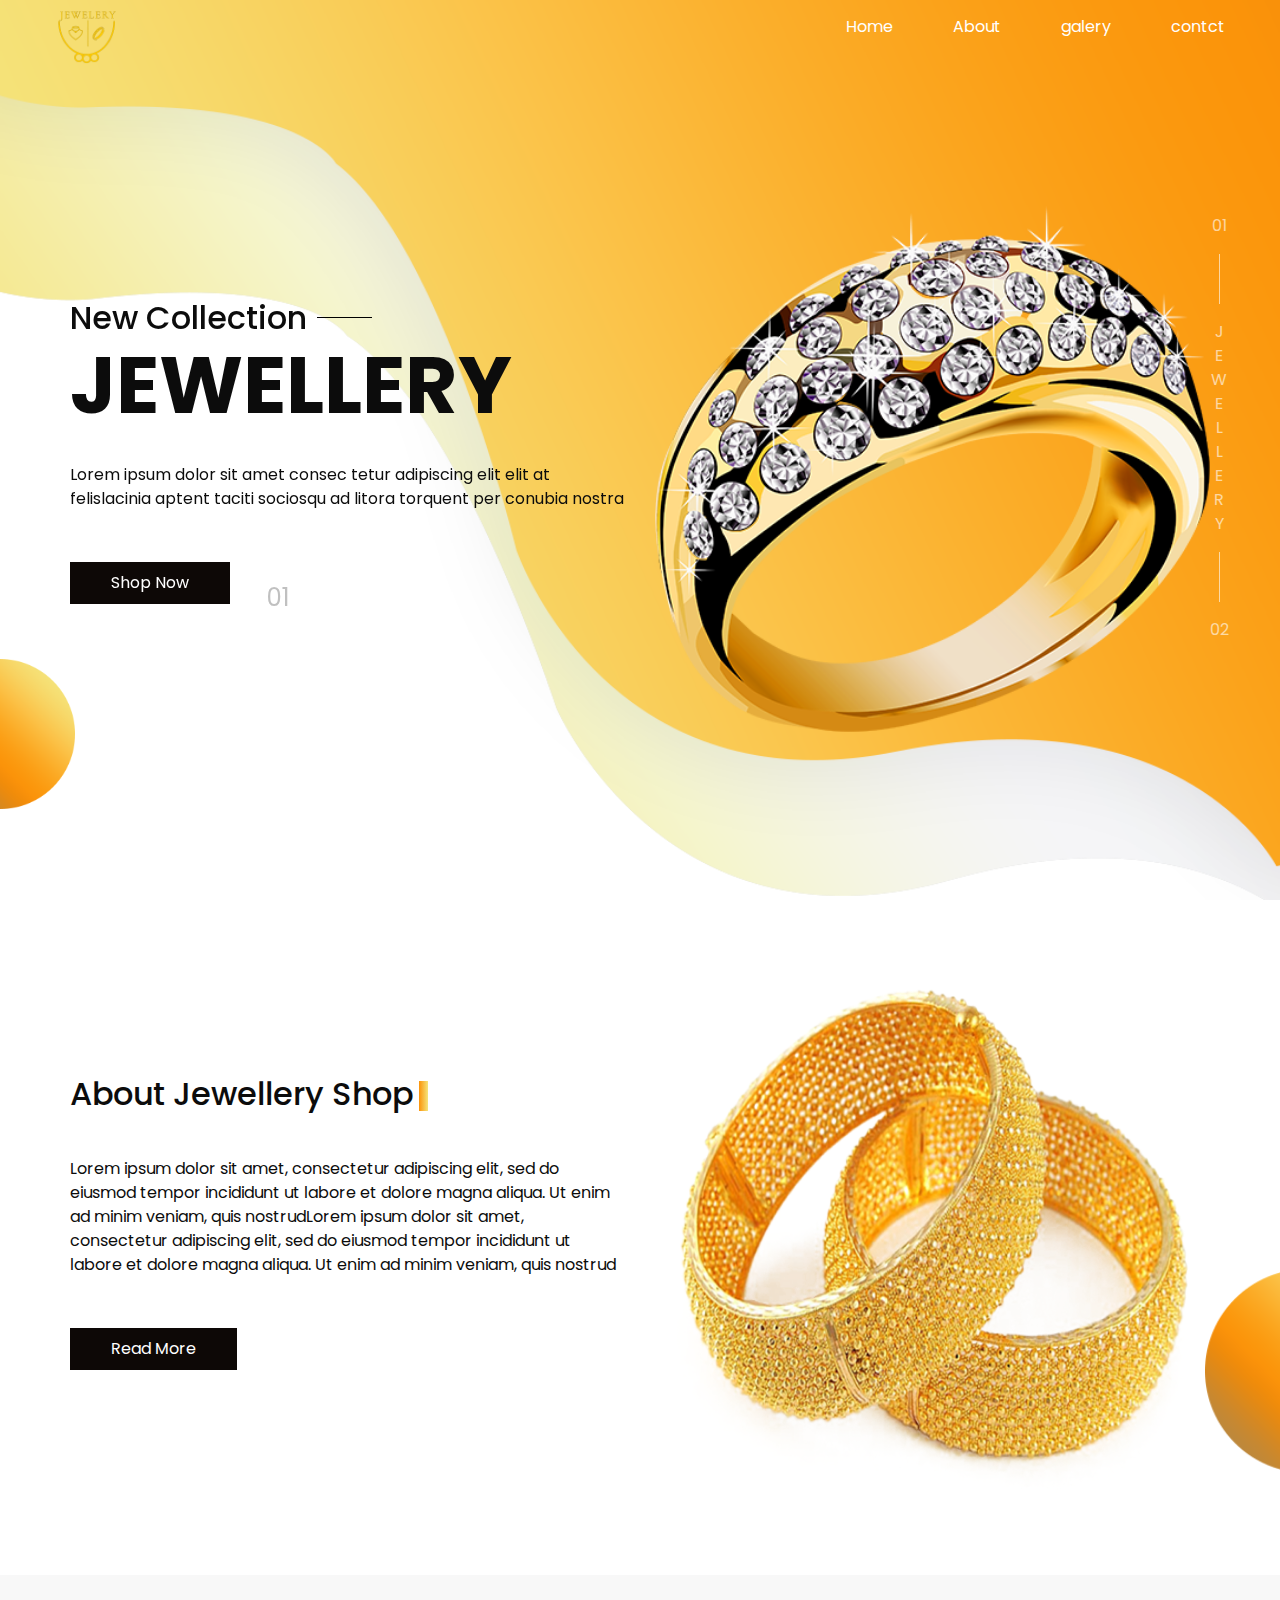
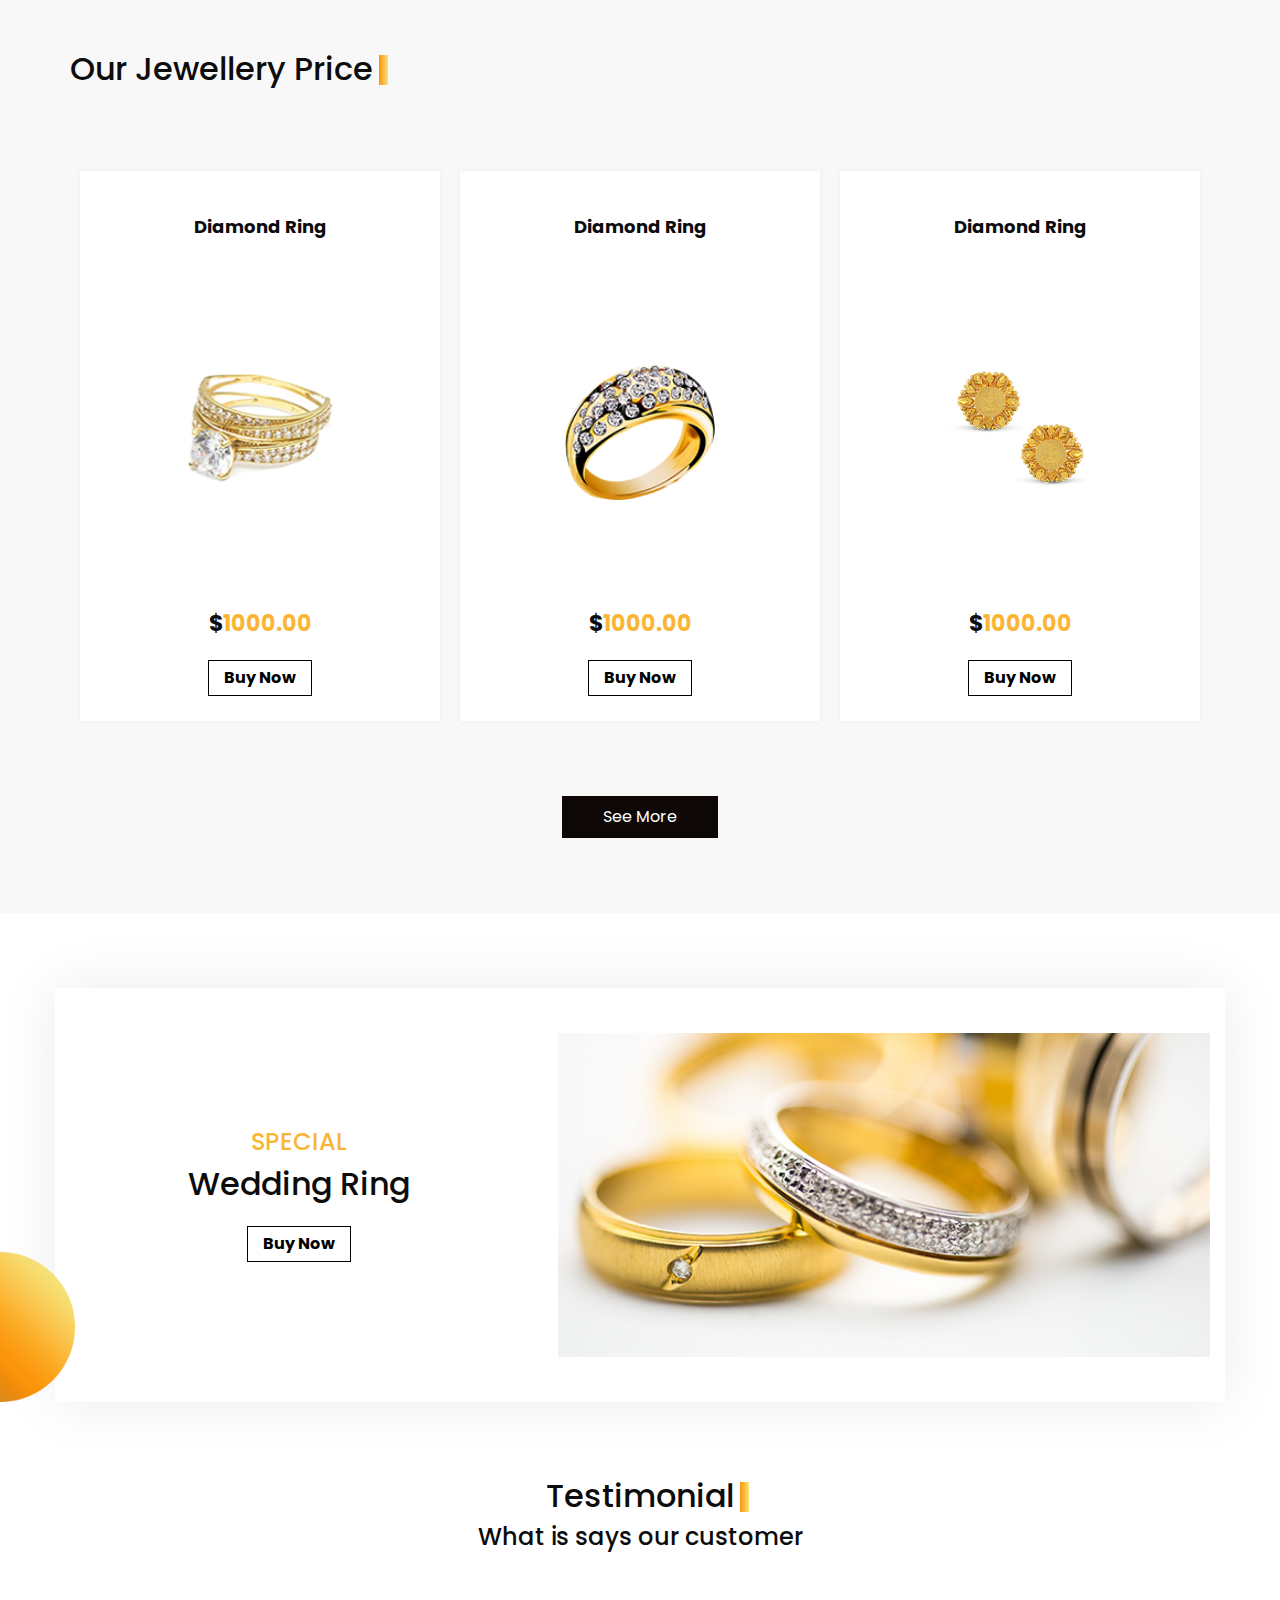
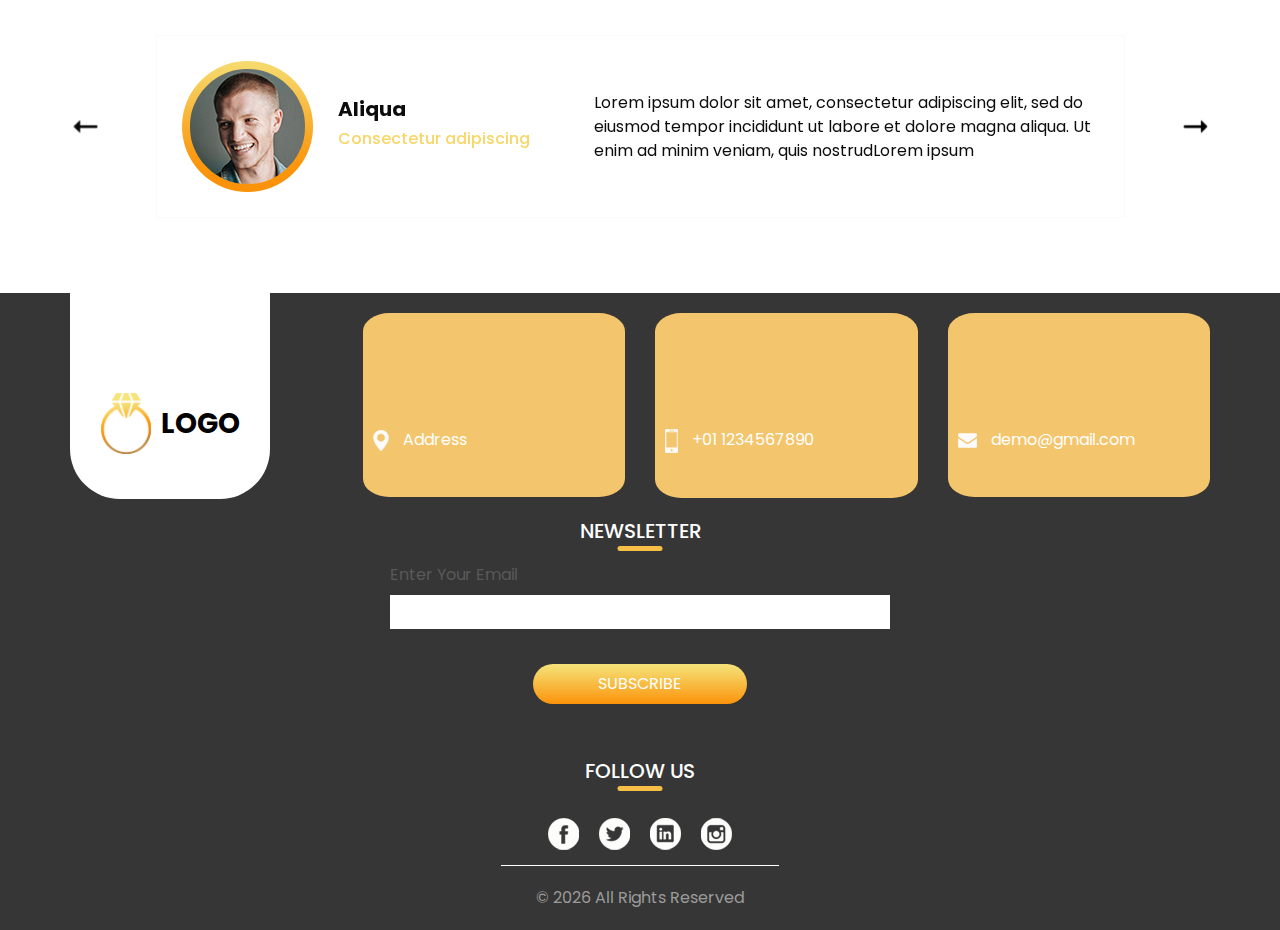
<file: index.html>
<!DOCTYPE html>
<html>

<head>
  <!-- Basic -->
  <meta charset="utf-8" />
  <meta http-equiv="X-UA-Compatible" content="IE=edge" />
  <!-- Mobile Metas -->
  <meta name="viewport" content="width=device-width, initial-scale=1, shrink-to-fit=no" />
  <!-- Site Metas -->
  <meta name="keywords" content="Rings Necklaces Bracelets Earrings Jewellery Gold Silver Diamond Good Pices" />
  <meta name="description" content="Huge selection of jewellery, large variety of extraordinary designs, first-class quality. Top conditions, high delivery capacity and prompt delivery time. Huge selection. High delivery capacity. Fast delivery. Top conditons." />
  <meta name="author" content="salaheddine-blfirme" />

  <title>jewellery</title>

  <!-- slider stylesheet -->
  <link rel="stylesheet" type="text/css"
    href="https://cdnjs.cloudflare.com/ajax/libs/OwlCarousel2/2.1.3/assets/owl.carousel.min.css" />

  <!-- bootstrap core css -->
  <link rel="stylesheet" type="text/css" href="css/bootstrap.css" />

  <!-- fonts style -->
  <link href="https://fonts.googleapis.com/css?family=Baloo+Chettan|Poppins:400,600,700&display=swap" rel="stylesheet">
  <!-- Custom styles for this template -->
  <link href="css/style.css" rel="stylesheet" />
  <!-- responsive style -->
  <link href="css/responsive.css" rel="stylesheet" />
</head>

<body>

  <div class="hero_area">
    <!-- header section strats -->
    <header class="header_section">
      <div class="container-fluid">
        <nav class="navbar navbar-expand-lg custom_nav-container ">
          <a class="navbar-brand" href="index.html">
            <img src="images/Capture_d_ecran_2022-10-17_095734-removebg-preview.png" alt="">

          </a>
          <button class="navbar-toggler" type="button" data-toggle="collapse" data-target="#navbarSupportedContent"
            aria-controls="navbarSupportedContent" aria-expanded="false" aria-label="Toggle navigation">
            <span class="navbar-toggler-icon"></span>
          </button>

          <div class="collapse navbar-collapse" id="navbarSupportedContent">
            <div class="d-flex ml-auto flex-column flex-lg-row align-items-center">
              <ul class="navbar-nav  ">
                <li class="nav-item active">
                  <a class="nav-link" href="index.html">Home <span class="sr-only">(current)</span></a>
                </li>
                <li class="nav-item">
                  <a class="nav-link" href="about.html"> About</a>
                </li>
                <li class="nav-item">
                  <a class="nav-link" href="galery.html"> galery</a>
                </li>
                <li class="nav-item">
                  <a class="nav-link" href="about.html"> contct</a>
                </li>
              </ul>

            </div>
          </div>
        </nav>
      </div>
    </header>
    <!-- end header section -->
    <!-- slider section -->
    <section class=" slider_section position-relative">
      <div class="design-box">
        <img src="images/design-1.png" alt="">
      </div>
      <div class="slider_number-container d-none d-md-block">
        <div class="number-box">
          <span>
            01
          </span>
          <hr>
          <span class="jwel">
            J <br>
            e <br>
            w <br>
            e <br>
            l <br>
            l <br>
            e <br>
            r <br>
            y
          </span>
          <hr>
          <span>
            02
          </span>
        </div>
      </div>
      <div class="container">
        <div id="carouselExampleIndicators" class="carousel slide" data-ride="carousel">
          <ol class="carousel-indicators">
            <li data-target="#carouselExampleIndicators" data-slide-to="0" class="active">01</li>
            <li data-target="#carouselExampleIndicators" data-slide-to="1">02</li>
            <li data-target="#carouselExampleIndicators" data-slide-to="2">03</li>
          </ol>
          <div class="carousel-inner">
            <div class="carousel-item active">
              <div class="row">
                <div class="col-md-6">
                  <div class="detail_box">
                    <h2>
                      <span> New Collection</span>
                      <hr>
                    </h2>
                    <h1>
                      Jewellery
                    </h1>
                    <p>
                      Lorem ipsum dolor sit amet consec tetur adipiscing elit elit at felislacinia
                      aptent taciti sociosqu ad litora torquent per conubia nostra
                    </p>
                    <div>
                      <a href="">Shop Now</a>
                    </div>
                  </div>
                </div>
                <div class="col-md-6">
                  <div class="img-box">
                    <img src="images/slider-img.png" alt="">
                  </div>
                </div>
              </div>
            </div>
            <div class="carousel-item ">
              <div class="row">
                <div class="col-md-6">
                  <div class="detail_box">
                    <h2>
                      <span> New Collection</span>
                      <hr>
                    </h2>
                    <h1>
                      Jewellery
                    </h1>
                    <p>
                      Lorem ipsum dolor sit amet consec tetur adipiscing elit elit at felislacinia
                      aptent taciti sociosqu ad litora torquent per conubia nostra
                    </p>
                    <div>
                      <a href="">Shop Now</a>
                    </div>
                  </div>
                </div>
                <div class="col-md-6">
                  <div class="img-box">
                    <img src="images/slider-img.png" alt="">
                  </div>
                </div>
              </div>
            </div>
            <div class="carousel-item ">
              <div class="row">
                <div class="col-md-6">
                  <div class="detail_box">
                    <h2>
                      <span> New Collection</span>
                      <hr>
                    </h2>
                    <h1>
                      Jewellery
                    </h1>
                    <p>
                      Lorem ipsum dolor sit amet consec tetur adipiscing elit elit at felislacinia
                      aptent taciti sociosqu ad litora torquent per conubia nostra
                    </p>
                    <div>
                      <a href="">Shop Now</a>
                    </div>
                  </div>
                </div>
                <div class="col-md-6">
                  <div class="img-box">
                    <img src="images/slider-img.png" alt="">
                  </div>
                </div>
              </div>
            </div>
          </div>
        </div>
      </div>

    </section>
    <!-- end slider section -->
  </div>

  <!-- item section -->

  <!-- <div class="item_section layout_padding2">
    <div class="container">
      <div class="item_container">
        <div class="box">
          <div class="price">
            <h6>
              Best PRICE
            </h6>
          </div>
          <div class="img-box">
            <img src="images/i-1.png" alt="">
          </div>
          <div class="name">
            <h5>
              Bracelet
            </h5>
          </div>
        </div>
        <div class="box">
          <div class="price">
            <h6>
              Best PRICE
            </h6>
          </div>
          <div class="img-box">
            <img src="images/i-2.png" alt="">
          </div>
          <div class="name">
            <h5>
              Ring
            </h5>
          </div>
        </div>
        <div class="box">
          <div class="price">
            <h6>
              Best PRICE
            </h6>
          </div>
          <div class="img-box">
            <img src="images/i-3.png" alt="">
          </div>
          <div class="name">
            <h5>
              Earings
            </h5>
          </div>
        </div>
      </div>
    </div>
  </div> -->

  <!-- end item section -->

  <!-- about section -->

  <section class="about_section layout_padding2-top layout_padding-bottom">
    <div class="design-box">
      <img src="images/design-2.png" alt="">
    </div>
    <div class="container">
      <div class="row">
        <div class="col-md-6">
          <div class="detail-box">
            <div class="heading_container">
              <h2>
                About Jewellery Shop
              </h2>
            </div>
            <p>
              Lorem ipsum dolor sit amet, consectetur adipiscing elit, sed do eiusmod tempor incididunt ut labore et
              dolore magna aliqua. Ut enim ad minim veniam, quis nostrudLorem ipsum dolor sit amet, consectetur
              adipiscing elit, sed do eiusmod tempor incididunt ut labore et dolore magna aliqua. Ut enim ad minim
              veniam, quis nostrud
            </p>
            <div>
              <a href="">
                Read More
              </a>
            </div>
          </div>
        </div>
        <div class="col-md-6">
          <div class="img-box">
            <img src="images/about-img.png" alt="">
          </div>
        </div>
      </div>
    </div>
  </section>

  <!-- end about section -->

  <!-- price section -->

  <section class="price_section layout_padding">
    <div class="container">
      <div class="heading_container">
        <h2>
          Our Jewellery Price
        </h2>
      </div>
      <div class="price_container">
        <div class="box">
          <div class="name">
            <h6>
              Diamond Ring
            </h6>
          </div>
          <div class="img-box">
            <img src="images/p-1.png" alt="">
          </div>
          <div class="detail-box">
            <h5>
              $<span>1000.00</span>
            </h5>
            <a href="">
              Buy Now
            </a>
          </div>
        </div>
        <div class="box">
          <div class="name">
            <h6>
              Diamond Ring
            </h6>
          </div>
          <div class="img-box">
            <img src="images/i-2.png" alt="">
          </div>
          <div class="detail-box">
            <h5>
              $<span>1000.00</span>
            </h5>
            <a href="">
              Buy Now
            </a>
          </div>
        </div>
        <div class="box">
          <div class="name">
            <h6>
              Diamond Ring
            </h6>
          </div>
          <div class="img-box">
            <img src="images/i-3.png" alt="">
          </div>
          <div class="detail-box">
            <h5>
              $<span>1000.00</span>
            </h5>
            <a href="">
              Buy Now
            </a>
          </div>
        </div>
      </div>
      <div class="d-flex justify-content-center">
        <a href="" class="price_btn">
          See More
        </a>
      </div>
    </div>
  </section>

  <!-- end price section -->

  <!-- ring section -->

  <section class="ring_section layout_padding">
    <div class="design-box">
      <img src="images/design-1.png" alt="">
    </div>
    <div class="container">
      <div class="ring_container layout_padding2">
        <div class="row">
          <div class="col-md-5">
            <div class="detail-box">
              <h4>
                special
              </h4>
              <h2>
                Wedding Ring
              </h2>
              <a href="">
                Buy Now
              </a>
            </div>
          </div>
          <div class="col-md-7">
            <div class="img-box">
              <img src="images/ring-img.jpg" alt="">
            </div>
          </div>
        </div>
      </div>
    </div>
  </section>

  <!-- end ring section -->

  <!-- client section -->

  <section class="client_section">
    <div class="container">
      <div class="heading_container">
        <h2>
          Testimonial
        </h2>
      </div>
      <h4 class="secondary_heading">
        What is says our customer
      </h4>
      <div id="carouselExampleControls" class="carousel slide" data-ride="carousel">
        <div class="carousel-inner">
          <div class="carousel-item active">
            <div class="client_container">
              <div class="client-id">
                <div class="img-box">
                  <img src="images/client.png" alt="">
                </div>
                <div class="name">
                  <h5>
                    Aliqua
                  </h5>
                  <h6>
                    Consectetur adipiscing
                  </h6>
                </div>
              </div>
              <div class="detail-box">
                <p>
                  Lorem ipsum dolor sit amet, consectetur adipiscing elit, sed do eiusmod tempor incididunt ut labore et
                  dolore magna aliqua. Ut enim ad minim veniam, quis nostrudLorem ipsum
                </p>
              </div>
            </div>
          </div>
          <div class="carousel-item">
            <div class="client_container">
              <div class="client-id">
                <div class="img-box">
                  <img src="images/client.png" alt="">
                </div>
                <div class="name">
                  <h5>
                    Aliqua
                  </h5>
                  <h6>
                    Consectetur adipiscing
                  </h6>
                </div>
              </div>
              <div class="detail-box">
                <p>
                  Lorem ipsum dolor sit amet, consectetur adipiscing elit, sed do eiusmod tempor incididunt ut labore et
                  dolore magna aliqua. Ut enim ad minim veniam, quis nostrudLorem ipsum
                </p>
              </div>
            </div>
          </div>
          <div class="carousel-item">
            <div class="client_container">
              <div class="client-id">
                <div class="img-box">
                  <img src="images/client.png" alt="">
                </div>
                <div class="name">
                  <h5>
                    Aliqua
                  </h5>
                  <h6>
                    Consectetur adipiscing
                  </h6>
                </div>
              </div>
              <div class="detail-box">
                <p>
                  Lorem ipsum dolor sit amet, consectetur adipiscing elit, sed do eiusmod tempor incididunt ut labore et
                  dolore magna aliqua. Ut enim ad minim veniam, quis nostrudLorem ipsum
                </p>
              </div>
            </div>
          </div>
        </div>
        <a class="carousel-control-prev" href="#carouselExampleControls" role="button" data-slide="prev">
          <span class="carousel-control-prev-icon" aria-hidden="true"></span>
          <span class="sr-only">Previous</span>
        </a>
        <a class="carousel-control-next" href="#carouselExampleControls" role="button" data-slide="next">
          <span class="carousel-control-next-icon" aria-hidden="true"></span>
          <span class="sr-only">Next</span>
        </a>
      </div>

    </div>
  </section>

  <!-- end client section -->

  <!-- info section -->
  <section class="info_section ">
    <div class="container">
      <div class="info_container">
        <div class="row">
          <div class="col-md-3">
            <div class="info_logo">
              <a href="">
                <img src="images/logo.png" alt="">
                <span>
                  Logo
                </span>
              </a>
            </div>
          </div>
          <div class="col-md-3">
            <div class="info_contact">
              <a href="">
                <img src="images/location.png" alt="">
                <span>
                  Address
                </span>
              </a>
            </div>
          </div>
          <div class="col-md-3">
            <div class="info_contact">
              <a href="">
                <img src="images/phone.png" alt="">
                <span>
                  +01 1234567890
                </span>
              </a>
            </div>
          </div>
          <div class="col-md-3">
            <div class="info_contact">
              <a href="">
                <img src="images/mail.png" alt="">
                <span>
                  demo@gmail.com
                </span>
              </a>
            </div>
          </div>
        </div>
        <div class="info_form">
          <div class="d-flex justify-content-center">
            <h5 class="info_heading">
              Newsletter
            </h5>
          </div>
          <form action="">
            <div class="email_box">
              <label for="email2">Enter Your Email</label>
              <input type="text" id="email2">
            </div>
            <div>
              <button>
                subscribe
              </button>
            </div>
          </form>
        </div>
        <div class="info_social">
          <div class="d-flex justify-content-center">
            <h5 class="info_heading">
              Follow Us
            </h5>
          </div>
          <div class="social_box">
            <a href="">
              <img src="images/fb.png" alt="">
            </a>
            <a href="">
              <img src="images/twitter.png" alt="">
            </a>
            <a href="">
              <img src="images/linkedin.png" alt="">
            </a>
            <a href="">
              <img src="images/insta.png" alt="">
            </a>
          </div>
        </div>
      </div>
    </div>
  </section>

  <!-- end info_section -->

  <!-- footer section -->
  <section class="container-fluid footer_section">
    <p>
      &copy; <span id="displayYear"></span> All Rights Reserved
    </p>
  </section>
  <!-- footer section -->

  <script type="text/javascript" src="js/jquery-3.4.1.min.js"></script>
  <script type="text/javascript" src="js/bootstrap.js"></script>
  <script type="text/javascript" src="js/custom.js"></script>

</body>

</html>
</file>
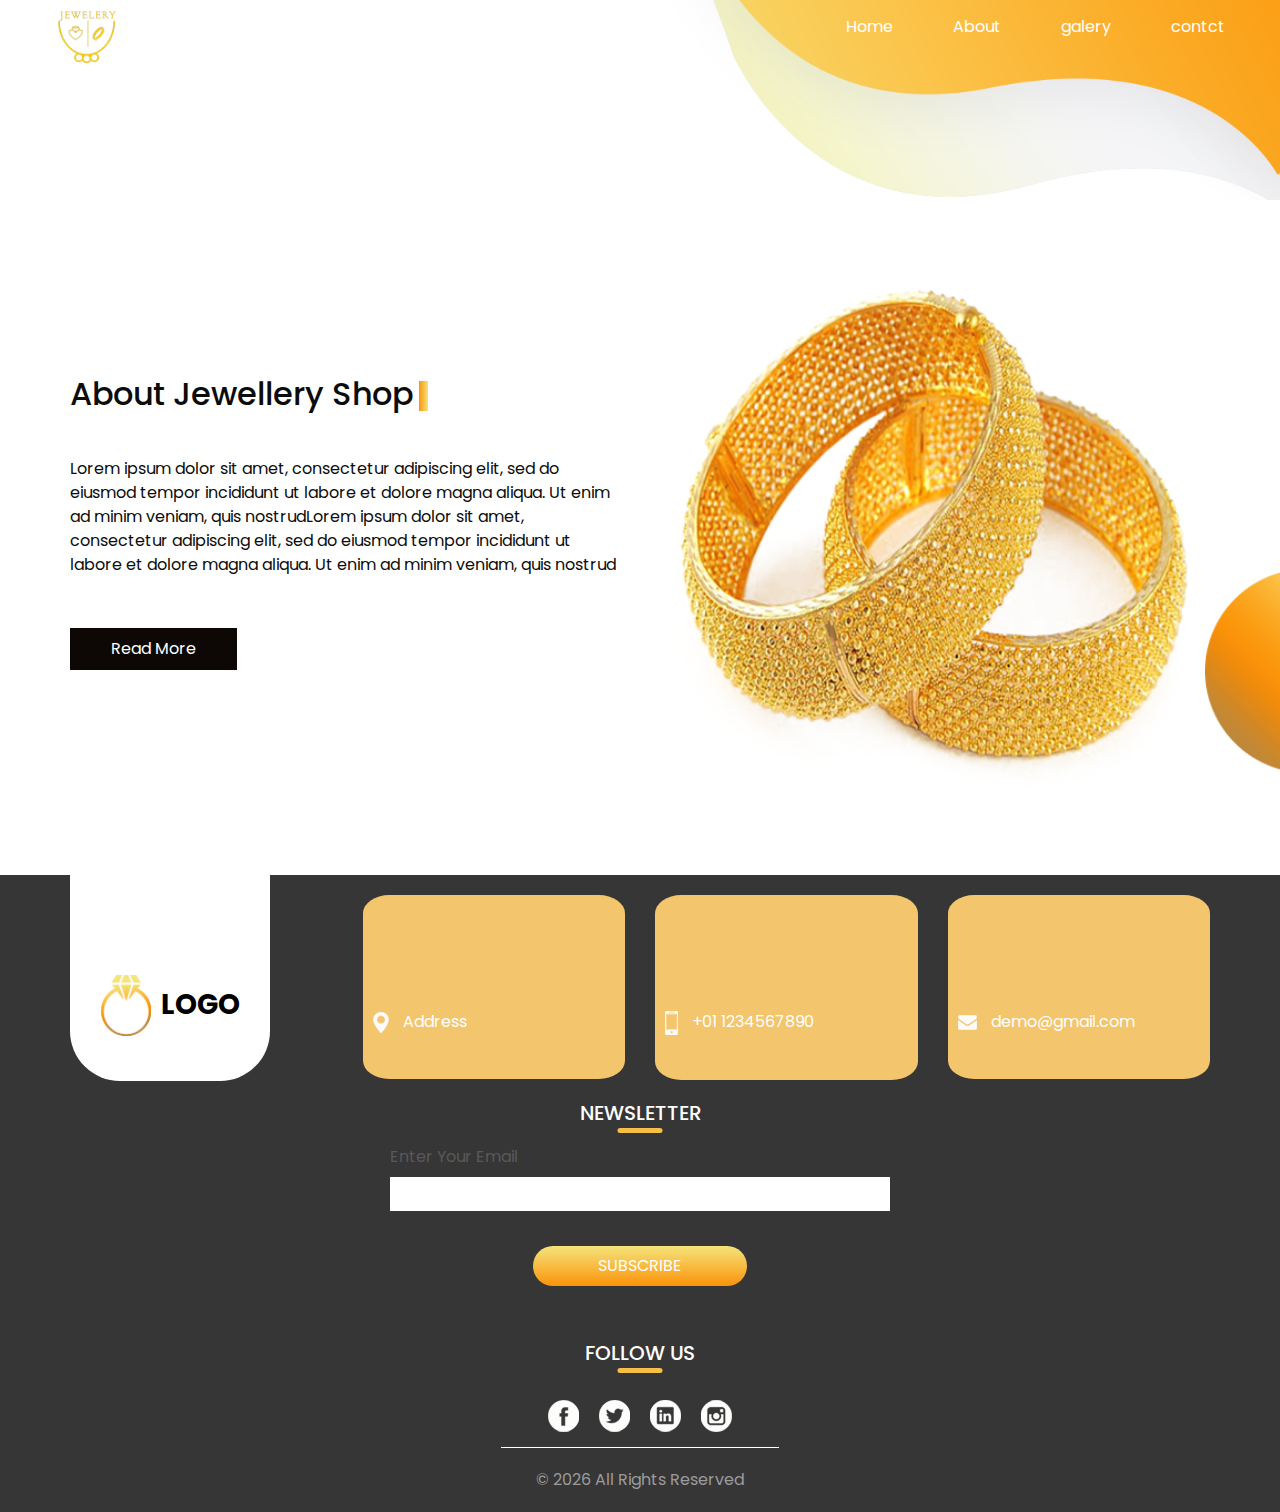
<file: about.html>
<!DOCTYPE html>
<html>

<head>
  <!-- Basic -->
  <meta charset="utf-8" />
  <meta http-equiv="X-UA-Compatible" content="IE=edge" />
  <!-- Mobile Metas -->
  <meta name="viewport" content="width=device-width, initial-scale=1, shrink-to-fit=no" />
  <!-- Site Metas -->
  <meta name="keywords" content="Rings Necklaces Bracelets Earrings Jewellery Gold Silver Diamond Good Pices" />
  <meta name="description" content="Huge selection of jewellery, large variety of extraordinary designs, first-class quality. Top conditions, high delivery capacity and prompt delivery time. Huge selection. High delivery capacity. Fast delivery. Top conditons." />
  <meta name="author" content="salaheddine-blfirme" />

  <title>jewellery</title>

  <!-- slider stylesheet -->
  <link rel="stylesheet" type="text/css"
    href="https://cdnjs.cloudflare.com/ajax/libs/OwlCarousel2/2.1.3/assets/owl.carousel.min.css" />

  <!-- bootstrap core css -->
  <link rel="stylesheet" type="text/css" href="css/bootstrap.css" />

  <!-- fonts style -->
  <link href="https://fonts.googleapis.com/css?family=Baloo+Chettan|Poppins:400,600,700&display=swap" rel="stylesheet">
  <!-- Custom styles for this template -->
  <link href="css/style.css" rel="stylesheet" />
  <!-- responsive style -->
  <link href="css/responsive.css" rel="stylesheet" />
</head>

<body>

  <div id="ab1" class="hero_area">
    <!-- header section strats -->
    <header class="header_section">
      <div class="container-fluid">
        <nav class="navbar navbar-expand-lg custom_nav-container ">
          <a class="navbar-brand" href="index.html">
            <img src="images/Capture_d_ecran_2022-10-17_095734-removebg-preview.png" alt="">

          </a>
          <button class="navbar-toggler" type="button" data-toggle="collapse" data-target="#navbarSupportedContent"
            aria-controls="navbarSupportedContent" aria-expanded="false" aria-label="Toggle navigation">
            <span class="navbar-toggler-icon"></span>
          </button>

          <div class="collapse navbar-collapse" id="navbarSupportedContent">
            <div class="d-flex ml-auto flex-column flex-lg-row align-items-center">
              <ul class="navbar-nav  ">
                <li class="nav-item active">
                  <a class="nav-link" href="index.html">Home <span class="sr-only">(current)</span></a>
                </li>
                <li class="nav-item">
                  <a class="nav-link" href="about.html"> About</a>
                </li>
                <li class="nav-item">
                  <a class="nav-link" href="galery.html"> galery</a>
                </li>
                <li class="nav-item">
                  <a class="nav-link" href="about.html"> contct</a>
                </li>
              </ul>

            </div>
          </div>
        </nav>
      </div>
    </header>
    <!-- end header section -->
  </div>



  <!-- about section -->

  <section class="about_section layout_padding2-top layout_padding-bottom">
    <div class="design-box">
      <img src="images/design-2.png" alt="">
    </div>
    <div class="container">
      <div class="row">
        <div class="col-md-6">
          <div class="detail-box">
            <div class="heading_container">
              <h2>
                About Jewellery Shop
              </h2>
            </div>
            <p>
              Lorem ipsum dolor sit amet, consectetur adipiscing elit, sed do eiusmod tempor incididunt ut labore et
              dolore magna aliqua. Ut enim ad minim veniam, quis nostrudLorem ipsum dolor sit amet, consectetur
              adipiscing elit, sed do eiusmod tempor incididunt ut labore et dolore magna aliqua. Ut enim ad minim
              veniam, quis nostrud
            </p>
            <div>
              <a href="">
                Read More
              </a>
            </div>
          </div>
        </div>
        <div class="col-md-6">
          <div class="img-box">
            <img src="images/about-img.png" alt="">
          </div>
        </div>
      </div>
    </div>
  </section>

  <!-- end about section -->


  <!-- info section -->
  <section class="info_section ">
    <div class="container">
      <div class="info_container">
        <div class="row">
          <div class="col-md-3">
            <div class="info_logo">
              <a href="">
                <img src="images/logo.png" alt="">
                <span>
                  Logo
                </span>
              </a>
            </div>
          </div>
          <div class="col-md-3">
            <div class="info_contact">
              <a href="">
                <img src="images/location.png" alt="">
                <span>
                  Address
                </span>
              </a>
            </div>
          </div>
          <div class="col-md-3">
            <div class="info_contact">
              <a href="">
                <img src="images/phone.png" alt="">
                <span>
                  +01 1234567890
                </span>
              </a>
            </div>
          </div>
          <div class="col-md-3">
            <div class="info_contact">
              <a href="">
                <img src="images/mail.png" alt="">
                <span>
                  demo@gmail.com
                </span>
              </a>
            </div>
          </div>
        </div>
        <div class="info_form">
          <div class="d-flex justify-content-center">
            <h5 class="info_heading">
              Newsletter
            </h5>
          </div>
          <form action="">
            <div class="email_box">
              <label for="email2">Enter Your Email</label>
              <input type="text" id="email2">
            </div>
            <div>
              <button>
                subscribe
              </button>
            </div>
          </form>
        </div>
        <div class="info_social">
          <div class="d-flex justify-content-center">
            <h5 class="info_heading">
              Follow Us
            </h5>
          </div>
          <div class="social_box">
            <a href="">
              <img src="images/fb.png" alt="">
            </a>
            <a href="">
              <img src="images/twitter.png" alt="">
            </a>
            <a href="">
              <img src="images/linkedin.png" alt="">
            </a>
            <a href="">
              <img src="images/insta.png" alt="">
            </a>
          </div>
        </div>
      </div>
    </div>
  </section>

  <!-- end info_section -->

  <!-- footer section -->
  <section class="container-fluid footer_section">
    <p>
      &copy; <span id="displayYear"></span> All Rights Reserved
    </p>
  </section>
  <!-- footer section -->

  <script type="text/javascript" src="js/jquery-3.4.1.min.js"></script>
  <script type="text/javascript" src="js/bootstrap.js"></script>
  <script type="text/javascript" src="js/custom.js"></script>

</body>

</html>
</file>
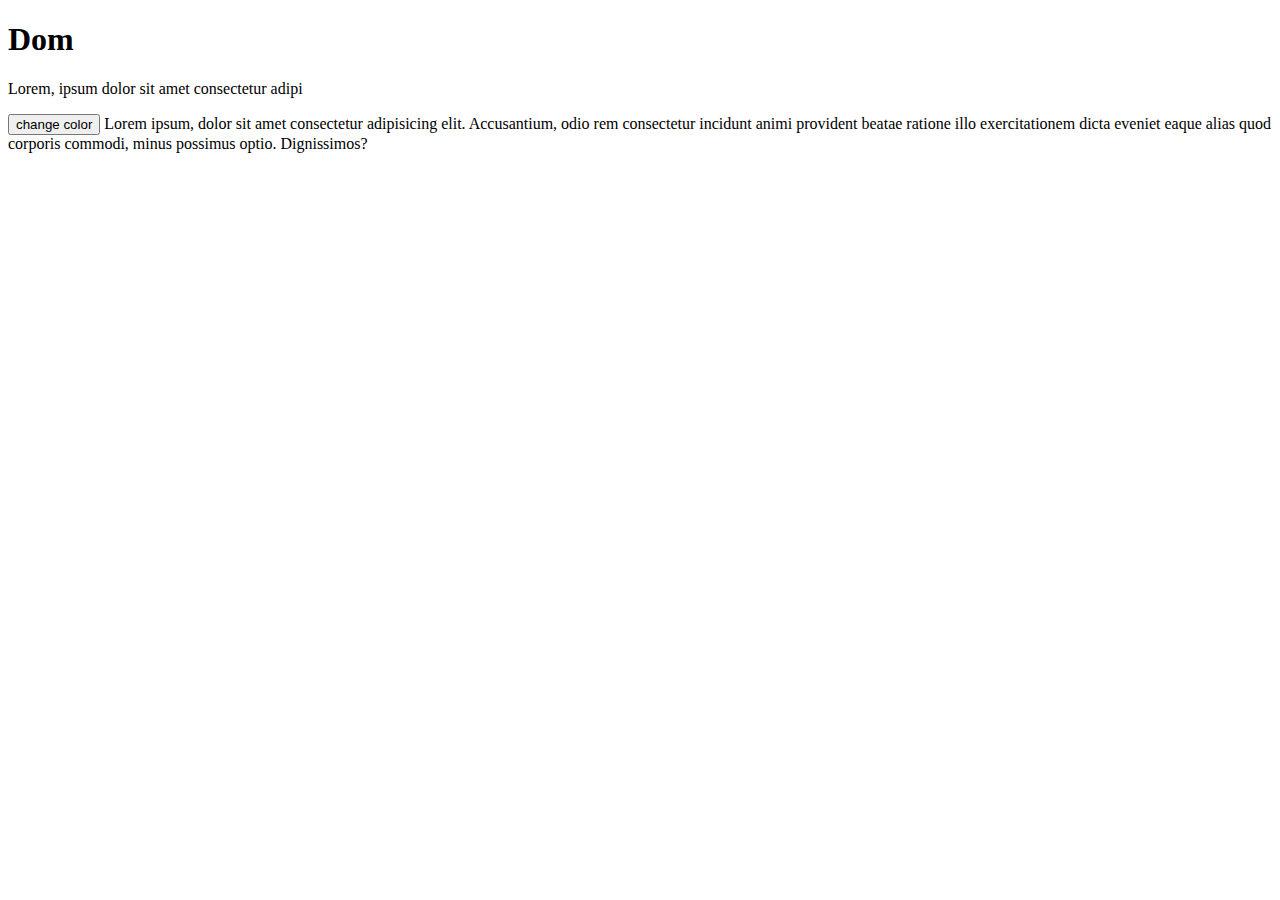
<file: test.html>
<!DOCTYPE html>
<html lang="en">
<head>
    <meta charset="UTF-8">
    <meta http-equiv="X-UA-Compatible" content="IE=edge">
    <meta name="viewport" content="width=device-width, initial-scale=1.0">
    <title>Document</title>
    
</head>
<body>
    <h1 id="titre" >Dom</h1>
    <p>Lorem, ipsum dolor sit amet consectetur adipi</p>
    <button id="b1" >change color</button>

    <script src="test.js"></script> 
</html>
Lorem ipsum, dolor sit amet consectetur adipisicing elit. Accusantium, odio rem consectetur incidunt animi provident beatae ratione illo exercitationem dicta eveniet eaque alias quod corporis commodi, minus possimus optio. Dignissimos?
</file>
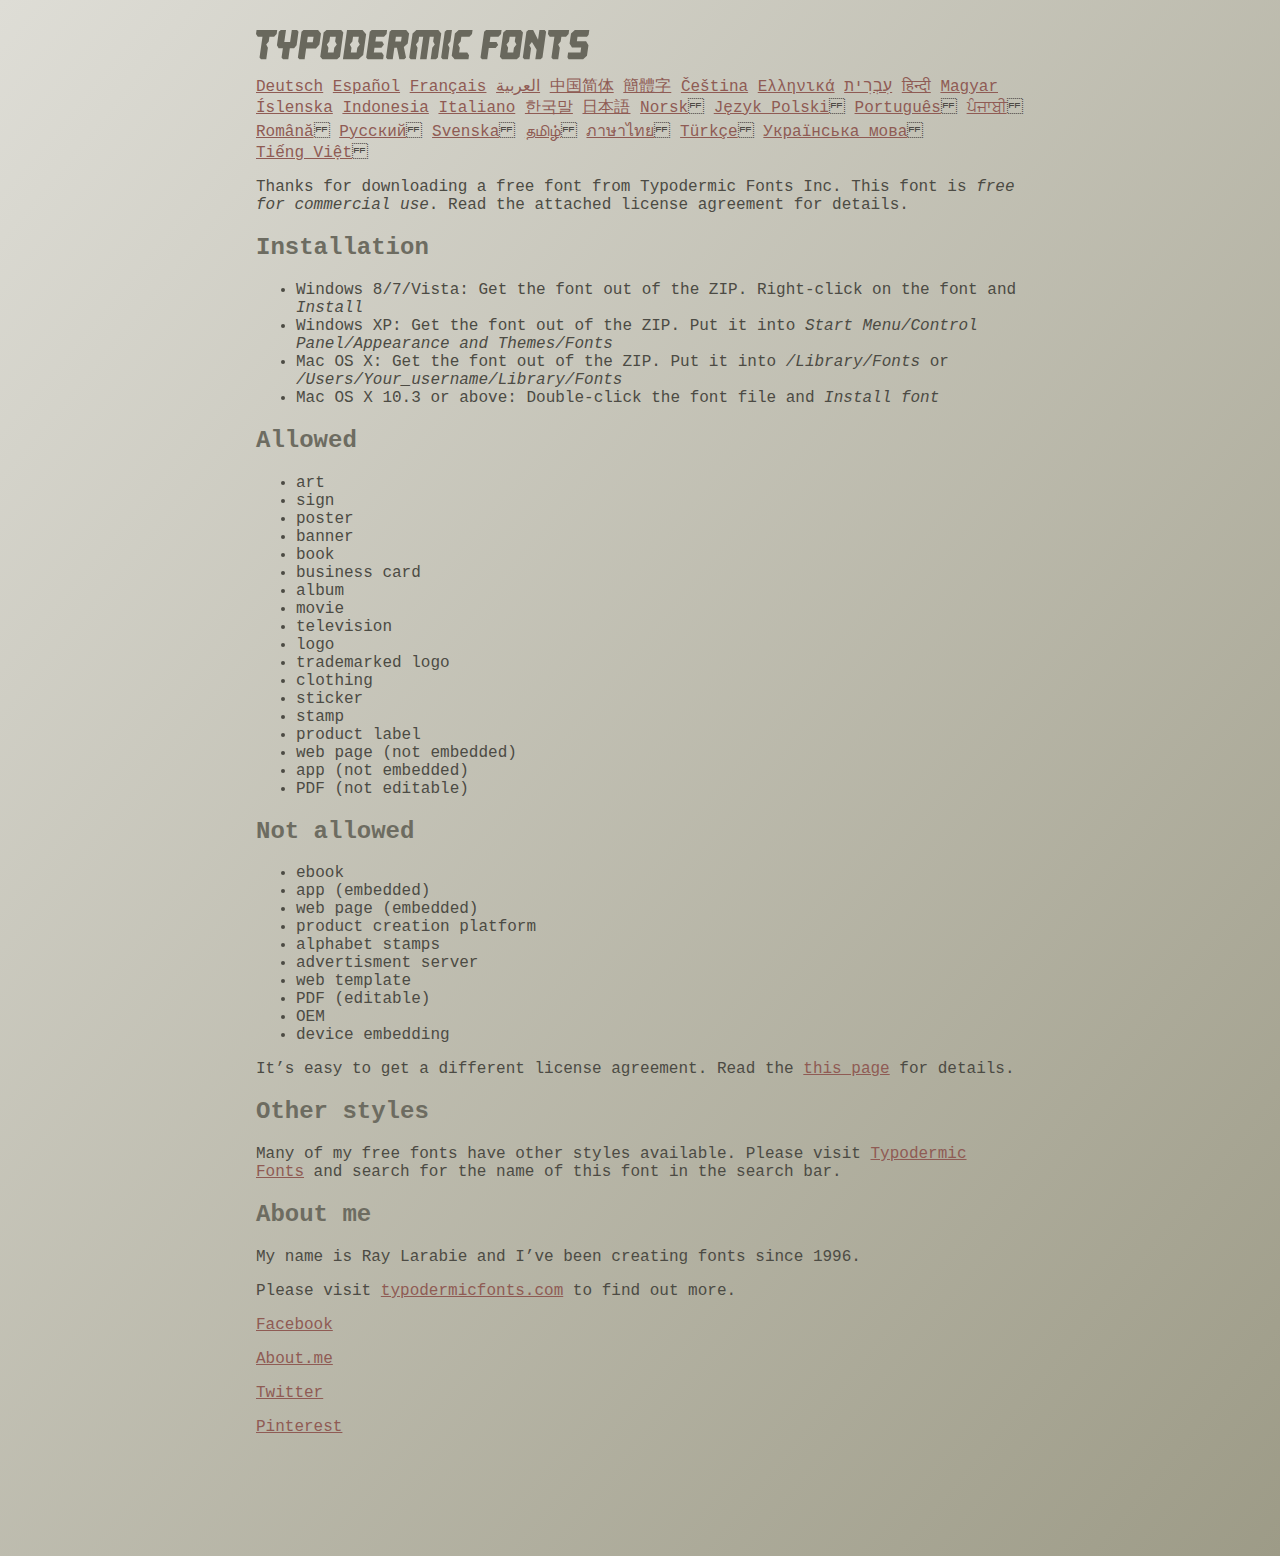
<file: fonts/ethnocentric/read-this.html>
<head>
<meta http-equiv="Content-Type" content="text/html; charset=utf-8">
<title>Typodermic Fonts Inc. Freeware Font instructions 2014</title>
<style type="text/css">
body {
	margin:30px 20% 120px 20%;
	padding:0px;
	font-family:Consolas, Courier, sans-serif;
	color:#4c4b44;
	background-color:#c2c1b3;

/* IE10 Consumer Preview */ 
background-image: -ms-linear-gradient(top left, #DEDDD6 0%, #9D9B87 100%);

/* Mozilla Firefox */ 
background-image: -moz-linear-gradient(top left, #DEDDD6 0%, #9D9B87 100%);

/* Opera */ 
background-image: -o-linear-gradient(top left, #DEDDD6 0%, #9D9B87 100%);

/* Webkit (Safari/Chrome 10) */ 
background-image: -webkit-gradient(linear, left top, right bottom, color-stop(0, #DEDDD6), color-stop(1, #9D9B87));

/* Webkit (Chrome 11+) */ 
background-image: -webkit-linear-gradient(top left, #DEDDD6 0%, #9D9B87 100%);

/* W3C Markup, IE10 Release Preview */ 
background-image: linear-gradient(to bottom right, #DEDDD6 0%, #9D9B87 100%);

	}
h2 {color:#6d6c61;}
a {color:#8f5b54;}
a:hover {color:#ffffff; background-color:#9a998c;}
</style>
</head>

<body>

<svg width="350px" height="30px">
	<path fill="#69685D" d="M0,4.006L0.554,0h20.674l-0.553,4.006l-2.559,2.772h-4.688l-0.682,4.816l-2.515,3.026l1.663,3.07
		l-1.62,11.594H4.987l-1.448-1.79l2.94-20.716H1.791L0,4.006z"/>
	<path fill="#69685D" d="M35.8,0h5.285l1.408,1.791l-1.876,13.343l-2.515,3.111h-4.264l-1.534,11.04h-5.286l-1.449-1.79l1.322-9.25
		h-4.263l-1.705-3.111l1.875-13.343L24.76,0h5.242l-1.706,12.064h5.799L35.8,0z"/>
	<path fill="#69685D" d="M62.09,0l2.899,3.453L63.412,14.58l-3.496,3.962h-9.805l-1.491,10.742h-5.244l-1.493-1.79l3.625-25.704
		L47.469,0H62.09z M50.965,12.362h5.797l0.81-5.583h-5.799L50.965,12.362z"/>
	<path fill="#69685D" d="M64.256,26.642l3.367-24.041L70.523,0h14.664l2.132,2.601l-3.368,24.041l-2.856,2.643H66.431L64.256,26.642
		z M73.335,11.595l-2.514,3.026l1.663,3.07l-0.683,4.816H77.6l0.68-4.816l2.516-3.07l-1.663-3.026l0.681-4.816h-5.796L73.335,11.595
		z"/>
	<path fill="#69685D" d="M86.926,29.285L91.017,0h15.518l3.581,4.307l-2.899,20.673l-4.774,4.305H86.926z M96.345,11.595
		l-2.515,3.026l1.664,3.07l-0.683,4.816h5.798l0.681-4.816l2.516-3.07l-1.663-3.026l0.681-4.816h-5.796L96.345,11.595z"/>
	<path fill="#69685D" d="M127.114,29.285h-15.473l-1.492-1.79l3.624-25.704L115.731,0h15.389l-0.554,4.006l-2.557,2.772h-7.971
		l-0.684,4.816h6.906l1.662,3.026l-2.515,3.111h-6.905l-0.683,4.775h8.057l1.791,2.771L127.114,29.285z"/>
	<path fill="#69685D" d="M150.21,0l2.898,3.453l-1.405,9.977l-3.881,3.452l2.217,10.613l-1.748,1.79h-4.944l-2.387-11.553h-2.6
		l-1.622,11.553h-5.241l-1.493-1.79l3.624-25.704L135.588,0H150.21z M145.691,6.779h-5.796l-0.683,4.816h5.799L145.691,6.779z"/>
	<path fill="#69685D" d="M159.92,29.285h-5.242l-1.492-1.79l3.41-24.042L160.432,0h21.911l2.897,3.453l-3.409,24.042l-1.876,1.79
		h-5.284l1.617-11.594l2.517-3.07l-1.662-3.026l0.681-4.816h-4.092l-3.154,22.506h-6.522l3.155-22.506h-4.134l-0.683,4.816
		l-2.515,3.026l1.663,3.07L159.92,29.285z"/>
	<path fill="#69685D" d="M191.879,29.285h-5.244l-1.492-1.79l3.624-25.704L190.728,0h5.242l-1.619,11.595l-2.516,3.026l1.663,3.07
		L191.879,29.285z"/>
	<path fill="#69685D" d="M213.018,25.279l-0.554,4.006h-13.854l-2.899-3.494l3.156-22.338L202.702,0h13.854l-0.555,4.006
		l-2.558,2.772h-8.1l-0.683,4.816l-2.515,3.026l1.663,3.07l-0.683,4.816h8.1L213.018,25.279z"/>
	<path fill="#69685D" d="M226.007,29.285l-1.492-1.79l3.624-25.704L230.1,0h15.473l-0.554,4.006l-2.557,2.772h-8.058l-0.724,5.115
		h6.818l1.664,3.07l-2.557,3.11h-6.82l-1.535,11.211H226.007z"/>
	<path fill="#69685D" d="M243.903,26.642l3.368-24.041L250.17,0h14.663l2.131,2.601l-3.367,24.041l-2.855,2.643h-14.664
		L243.903,26.642z M252.983,11.595l-2.516,3.026l1.662,3.07l-0.681,4.816h5.796l0.684-4.816l2.515-3.07l-1.664-3.026l0.684-4.816
		h-5.798L252.983,11.595z"/>
	<path fill="#69685D" d="M280.639,19.822l-4.731-7.758l-2.516,3.069l1.662,3.069l-1.533,11.082h-5.244l-1.493-1.79l3.626-25.704
		L272.37,0h4.773l4.902,9.677L283.41,0h5.285l1.407,1.791l-3.623,25.704l-1.877,1.79h-5.285L280.639,19.822z"/>
	<path fill="#69685D" d="M291.926,4.006L292.48,0h20.674l-0.554,4.006l-2.557,2.772h-4.691l-0.681,4.816l-2.516,3.026l1.664,3.07
		l-1.621,11.594h-5.285l-1.451-1.79l2.942-20.716h-4.689L291.926,4.006z"/>
	<path fill="#69685D" d="M325.168,17.478h-9.209l-2.387-3.923l1.45-10.102L318.857,0h14.452l-0.682,4.86l-1.621,1.918h-9.506
		l-0.64,4.561h9.208l2.388,3.878l-1.493,10.572l-3.836,3.494h-14.579l-1.107-1.917l0.682-4.86h12.362L325.168,17.478z"/>
</svg>

<br>

<p translate="no">

<a href="http://translate.google.com/translate?hl=en&sl=en&tl=de&u=http://typodermicfonts.com/wp-content/uploads/2014/02/read-this.html&sandbox=0&usg=ALkJrhivq6___mill12Uw6fPvMWyJxstkw">Deutsch</a>

<a href="http://translate.google.com/translate?hl=en&sl=en&tl=es&u=http://typodermicfonts.com/wp-content/uploads/2014/02/read-this.html&sandbox=0&usg=ALkJrhjAt3cpinDeMTX6Ro8UcZFqaE8K5Q">Español</a>

<a href="http://translate.google.com/translate?hl=en&sl=en&tl=fr&u=http://typodermicfonts.com/wp-content/uploads/2014/02/read-this.html&sandbox=0&usg=ALkJrhjObLPhFyyhwigF-dBoOZ3eXYdDsw">Français</a>

<a href="http://translate.google.com/translate?hl=en&sl=en&tl=ar&u=http://typodermicfonts.com/wp-content/uploads/2014/02/read-this.html&sandbox=0&usg=ALkJrhg2hs-st3zodt-AjmoeuPHfyJsTEg">العربية</a>

<a href="http://translate.google.com/translate?hl=en&sl=en&tl=zh-CN&u=http://typodermicfonts.com/wp-content/uploads/2014/02/read-this.html&sandbox=0&usg=ALkJrhiilVnjG1Ks0DN7UyRqbKExhxAT-Q">中国简体</a>

<a href="http://translate.google.com/translate?hl=en&sl=en&tl=zh-TW&u=http://typodermicfonts.com/wp-content/uploads/2014/02/read-this.html&sandbox=0&usg=ALkJrhiSCPRAYToARlHI4kxIK9eCIFKQhw">簡體字</a>

<a href="http://translate.google.com/translate?hl=en&sl=en&tl=cs&u=http://typodermicfonts.com/wp-content/uploads/2014/02/read-this.html&sandbox=0&usg=ALkJrhj3z2HOOmCXLT-ApYW2SCeBvTGvTA">Čeština</a>

<a href="http://translate.google.com/translate?hl=en&sl=en&tl=el&u=http://typodermicfonts.com/wp-content/uploads/2014/02/read-this.html&sandbox=0&usg=ALkJrhhoORG-43TvZ2NVrll3T0oyOZE0VA">Ελληνικά</a>

<a href="http://translate.google.com/translate?hl=en&sl=en&tl=iw&u=http://typodermicfonts.com/wp-content/uploads/2014/02/read-this.html&sandbox=0&usg=ALkJrhiP4kLXdDxVNuV6-9tHJ8Tbt-1xKw">עִבְרִית</a>

<a href="http://translate.google.com/translate?hl=en&sl=en&tl=hi&u=http://typodermicfonts.com/wp-content/uploads/2014/02/read-this.html&sandbox=0&usg=ALkJrhhJmUufReWrMTSaGKPPOqV7q5jpGQ">हिन्दी</a>

<a href="http://translate.google.com/translate?hl=en&sl=en&tl=hu&u=http://typodermicfonts.com/wp-content/uploads/2014/02/read-this.html&sandbox=0&usg=ALkJrhgfcL_UwP3jkr6Vvq35rkhETFuTug">Magyar</a>

<a href="http://translate.google.com/translate?hl=en&sl=en&tl=is&u=http://typodermicfonts.com/wp-content/uploads/2014/02/read-this.html&sandbox=0&usg=ALkJrhjpK9lELyRP50Vv3RNgqCJDb6d-GQ">Íslenska</a>

<a href="http://translate.google.com/translate?hl=en&sl=en&tl=id&u=http://typodermicfonts.com/wp-content/uploads/2014/02/read-this.html&sandbox=0&usg=ALkJrhiExV3gmyXBUVqcwNiGiUWQSRrgIQ">Indonesia</a>

<a href="http://translate.google.com/translate?hl=en&sl=en&tl=it&u=http://typodermicfonts.com/wp-content/uploads/2014/02/read-this.html&sandbox=0&usg=ALkJrhgMr2_uulaLYRSFz8C34rtcbN6XEg">Italiano</a>

<a href="http://translate.google.com/translate?hl=en&sl=en&tl=ko&u=http://typodermicfonts.com/wp-content/uploads/2014/02/read-this.html&sandbox=0&usg=ALkJrhhl_nNXiOMIiBERq879UXH1XYfZGw">한국말</a>

<a href="http://translate.google.com/translate?hl=en&ie=UTF8&prev=_t&sl=en&tl=ja&u=http://typodermicfonts.com/wp-content/uploads/2014/02/read-this.html&sandbox=0&usg=ALkJrhi2FvSFgSUub72-Sq2moIRAosCiLA">日本語</a>

<a href="http://translate.google.com/translate?hl=en&sl=en&tl=no&u=http://typodermicfonts.com/wp-content/uploads/2014/02/read-this.html&sandbox=0&usg=ALkJrhhnf9AGd5hfxwA04e1w-tfYPha1ww">Norsk</a>
<a href="http://translate.google.com/translate?hl=en&sl=en&tl=pl&u=http://typodermicfonts.com/wp-content/uploads/2014/02/read-this.html&sandbox=0&usg=ALkJrhjZTe5eJRrZffLe0zgqEHPrMb8pOQ">Język&nbsp;Polski</a>
<a href="http://translate.google.com/translate?hl=en&sl=en&tl=pt-BR&u=http://typodermicfonts.com/wp-content/uploads/2014/02/read-this.html&sandbox=0&usg=ALkJrhg-zp3i6AcZCv02ONjZ5YvkcCFDBw">Português</a>
<a href="http://translate.google.com/translate?hl=en&sl=en&tl=pa&u=http://typodermicfonts.com/wp-content/uploads/2014/02/read-this.html&sandbox=0&usg=ALkJrhhPEMoYvW59_DJT7y6fxgG2IMh23A">ਪੰਜਾਬੀ</a>
<a href="http://translate.google.com/translate?hl=en&sl=en&tl=ro&u=http://typodermicfonts.com/wp-content/uploads/2014/02/read-this.html&sandbox=0&usg=ALkJrhgD0R8zxuQQh-YmFpQTJdvjhAYm2A">Română</a>
<a href="http://translate.google.com/translate?hl=en&sl=en&tl=ru&u=http://typodermicfonts.com/wp-content/uploads/2014/02/read-this.html&sandbox=0&usg=ALkJrhgI6c7Pd-FCcipT4xc2NPTefj5JJg">Русский</a>
<a href="http://translate.google.com/translate?hl=en&sl=en&tl=sv&u=http://typodermicfonts.com/wp-content/uploads/2014/02/read-this.html&sandbox=0&usg=ALkJrhhA8gW_-rjCbZQ5TK46zFMB3_StEQ">Svenska</a>
<a href="http://translate.google.com/translate?hl=en&sl=en&tl=ta&u=http://typodermicfonts.com/wp-content/uploads/2014/02/read-this.html&sandbox=0&usg=ALkJrhiwxxCEPzu3pHBXP-fbTZaOzYqe3g">தமிழ்</a>
<a href="http://translate.google.com/translate?hl=en&sl=en&tl=th&u=http://typodermicfonts.com/wp-content/uploads/2014/02/read-this.html&sandbox=0&usg=ALkJrhjP1N1DRUB1M81k5mi5KnRtt5C2-Q">ภาษาไทย</a>
<a href="http://translate.google.com/translate?hl=en&sl=en&tl=tr&u=http://typodermicfonts.com/wp-content/uploads/2014/02/read-this.html&sandbox=0&usg=ALkJrhiTYbD039OWznCcGyQnMy89_v-1gA">Türkçe</a>
<a href="http://translate.google.com/translate?hl=en&sl=en&tl=uk&u=http%3A%2F%2Ftypodermicfonts.com%2Fwp-content%2Fuploads%2F2014%2F02%2Fread-this.html">Українська&nbsp;мова</a>
<a href="http://translate.google.com/translate?hl=en&sl=en&tl=vi&u=http://typodermicfonts.com/wp-content/uploads/2014/02/read-this.html&sandbox=0&usg=ALkJrhirTQPOLCZognLpxOvJQT_158y07A">Tiếng&nbsp;Việt</a>
</p>


<p>Thanks for downloading a free font from <span translate="no">Typodermic Fonts Inc.</span> This font is <em>free for commercial use</em>. Read the attached license agreement for details.</p>


<h2>Installation</h2>

<ul>
<li>Windows 8/7/Vista: Get the font out of the ZIP. Right-click on the font and <em>Install</em>
<li>Windows XP: Get the font out of the ZIP. Put it into <cite translate="no">Start Menu/Control Panel/Appearance and Themes/Fonts</cite>
<li>Mac OS X: Get the font out of the ZIP. Put it into <cite translate="no">/Library/Fonts</cite> or <cite translate="no">/Users/Your_username/Library/Fonts</cite>
<li>Mac OS X 10.3 or above: Double-click the font file and <em>Install font</em>
</ul>


<h2>Allowed</h2>

<ul>
<li>art
<li>sign
<li>poster
<li>banner
<li>book
<li>business card
<li>album
<li>movie
<li>television
<li>logo
<li>trademarked logo
<li>clothing
<li>sticker
<li>stamp
<li>product label
<li>web page (not embedded)
<li>app (not embedded)
<li>PDF (not editable)
</ul>

<h2>Not allowed</h2>

<ul>
<li>ebook
<li>app (embedded)
<li>web page (embedded)
<li>product creation platform
<li>alphabet stamps
<li>advertisment server
<li>web template
<li>PDF (editable)
<li>OEM
<li>device embedding
</ul>

<p>It&rsquo;s easy to get a different license agreement. Read the <a href="http://typodermicfonts.com/custom/">this page</a> for details.</p>

<h2>Other styles</h2>

<p>Many of my free fonts have other styles available. Please visit <a href="http://typodermicfonts.com">Typodermic Fonts</a> and search for the name of this font in the search bar.</p>


<h2>About me</h2>

<p>My name is <span translate="no">Ray Larabie</span> and I&rsquo;ve been creating fonts since 1996.</p>

<p>Please visit <a href="http://typodermicfonts.com">typodermicfonts.com</a> to find out more.</p>

<p translate="no"><a href="https://www.facebook.com/pages/Typodermic-Fonts/7153899975">Facebook</a></p>
<p translate="no"><a href="http://about.me/raylarabie/#">About.me</a></p>
<p translate="no"><p><a href="https://twitter.com/typodermic">Twitter</a></p>
<p translate="no"><p><a href="http://www.pinterest.com/plywood747/">Pinterest</a></p>

</body>
</file>
<file: css/style.css>
body {
  font-family: "Poppins", sans-serif;
  color: #0c0c0c;
  background-color: #ffffff;
}
.contact{
  width: 100%;
  margin: 0 auto;
  display: flex;
  height: 400px;
}
.sochil{
  background-color: rgb(212, 91, 15);
  margin-left: 21%;
  width: 15%;

}
.sochil img{
 height: 5%;
 width: 5%;
  padding-top: 30px;
  padding-bottom: 30px;
  
}
.info button {
  margin-left: 43%;
  margin-top: -7%;
}
.info{
  display: grid;
  grid-template-columns: 1fr 1fr;
  grid-gap: 50px;
  margin-left: 30%;
}


.info textarea{
  height: 114px;
    width: 191%;
    margin-left: 18%;
}


/* css galry */
.filtr{
  display: flex;
    margin-left: 35%;
    margin-top: 17%;
    text-align: center;
    
}

.best_seling{
  display: grid ;
  grid-template-columns: 2fr 2fr;
  flex-wrap: wrap;
}

@media(max-width: 767px){
  
}


.info{
 
    text-align: center;
    padding-top: 3%;
    height: 90px;
    width: 420px;
} 
.info  button:hover {
  background-color: #000000;
  color:rgb(232, 232, 232) ;

}
.info  button{
  position: absolute;
    left: 23%;
    font-size: larger;
    top: 91%;
    font-weight: bold;
    background-color: white;
    border-radius: 8px;

}

.info p{
  text-align: start;
  position: absolute;
  top: 49%;
  width:39% ;
  left: 5%;
}
  

.info h1 {
  margin-top: 10px;
  font-size: xx-large;
  font-weight: bold;

}
.best_seling div img{ 


  height: 95%;
  width: 105%;
  border-radius: 10px;

}


.layout_padding {
  padding: 75px 0;
}

.layout_padding2 {
  padding: 45px 0;
}

.layout_padding2-top {
  padding-top: 45px;
}

.layout_padding2-bottom {
  padding-bottom: 45px;
}

.layout_padding-top {
  padding-top: 75px;
}

.layout_padding-bottom {
  padding-bottom: 75px;
}

.heading_container {
  display: -webkit-box;
  display: -ms-flexbox;
  display: flex;
}

.heading_container h2 {
  position: relative;
}

.heading_container h2::before {
  content: "";
  position: absolute;
  width: 9px;
  height: 30px;
  top: 14%;
  right: -15px;
  background: -webkit-gradient(linear, left top, right top, from(#fb930a), to(#f5e47b));
  background: linear-gradient(to right, #fb930a, #f5e47b);
}

/*header section*/
.hero_area {
  height: 100vh;
  position: relative;
  background-image: url(../images/hero-bg.png);
  background-size: cover;
  background-position: bottom right;
  background-repeat: no-repeat;
}
#ab1{
  height: 200px!important;
}

.sub_page .hero_area {
  height: auto;
  background-position: top right;
}

.hero_area.sub_pages {
  height: auto;
}

.header_section .container-fluid {
  padding-right: 25px;
  padding-left: 25px;
}

.header_section .nav_container {
  margin: 0 auto;
}

.custom_nav-container.navbar-expand-lg .navbar-nav .nav-link {
  padding: 10px 30px;
  color: #ffffff;
  text-align: center;
}

a,
a:hover,
a:focus {
  text-decoration: none;
}

a:hover,
a:focus {
  color: initial;
}

.btn,
.btn:focus {
  outline: none !important;
  -webkit-box-shadow: none;
          box-shadow: none;
}

.custom_nav-container .nav_search-btn {
  background-image: url(../images/search-icon.png);
  background-size: 22px;
  background-repeat: no-repeat;
  background-position-y: 7px;
  width: 35px;
  height: 35px;
  padding: 0;
  border: none;
}

.navbar-brand {
  display: -webkit-box;
  display: -ms-flexbox;
  display: flex;
  -webkit-box-align: center;
      -ms-flex-align: center;
          align-items: center;
}

.navbar-brand img {
  margin-top: 2%;
  width: 10%;
  margin-right: 5px;
  position: absolute;
}

.navbar-brand span {
  font-size: 22px;
  font-weight: 700;
  color: #191919;
  text-transform: uppercase;
}

.custom_nav-container {
  z-index: 99999;
  padding: 5px 0;
}

.custom_nav-container .navbar-toggler {
  outline: none;
}

.custom_nav-container .navbar-toggler .navbar-toggler-icon {
  background-image: url(../images/menu.png);
  background-size: 45px;
}

.quote_btn-container {
  display: -webkit-box;
  display: -ms-flexbox;
  display: flex;
  -webkit-box-align: center;
      -ms-flex-align: center;
          align-items: center;
}

.quote_btn-container a {
  color: #000000;
  position: relative;
}

.quote_btn-container a .cart_number {
  position: absolute;
  top: 68%;
  left: 50%;
  -webkit-transform: translate(-50%, -50%);
          transform: translate(-50%, -50%);
  color: #ffffff;
  font-size: 12px;
}

.quote_btn-container a img {
  width: 20px;
  margin: 0 25px;
}

/*end header section*/
/* slider section */
.slider_section {
  height: calc(100% - 70px);
  display: -webkit-box;
  display: -ms-flexbox;
  display: flex;
  -webkit-box-align: center;
      -ms-flex-align: center;
          align-items: center;
  position: relative;
}

.slider_section .row {
  -webkit-box-align: center;
      -ms-flex-align: center;
          align-items: center;
}

.slider_section .design-box {
  position: absolute;
  bottom: 0;
  -webkit-transform: translateY(-50%);
          transform: translateY(-50%);
  left: 0;
  width: 75px;
}

.slider_section .design-box img {
  width: 100%;
}

.slider_section .slider_number-container {
  position: absolute;
  top: 45%;
  -webkit-transform: translateY(-50%);
          transform: translateY(-50%);
  right: 4%;
  text-align: center;
  opacity: .6;
}

.slider_section .slider_number-container hr {
  width: 1px;
  height: 50px;
  border: none;
  background-color: #ffffff;
}

.slider_section .slider_number-container .number-box {
  display: -webkit-box;
  display: -ms-flexbox;
  display: flex;
  -webkit-box-orient: vertical;
  -webkit-box-direction: normal;
      -ms-flex-direction: column;
          flex-direction: column;
  -webkit-box-pack: center;
      -ms-flex-pack: center;
          justify-content: center;
  -webkit-box-align: center;
      -ms-flex-align: center;
          align-items: center;
  color: #ffffff;
  text-transform: uppercase;
}

.slider_section .detail_box h2 {
  margin-bottom: 0;
  display: -webkit-box;
  display: -ms-flexbox;
  display: flex;
  -webkit-box-align: center;
      -ms-flex-align: center;
          align-items: center;
}

.slider_section .detail_box h2 span {
  margin-right: 10px;
}

.slider_section .detail_box h2 hr {
  margin: 0;
  border: none;
  width: 55px;
  height: 1px;
  background-color: #000000;
}

.slider_section .detail_box h1 {
  font-weight: bold;
  text-transform: uppercase;
  font-size: 5rem;
  margin-bottom: 30px;
}

.slider_section .detail_box a {
  display: inline-block;
  padding: 8px 40px;
  background-color: #0d0806;
  border: 1px solid #0d0806;
  color: #ffffff;
  border-radius: 0;
  margin: 35px 0;
}

.slider_section .detail_box a:hover {
  background-color: transparent;
  color: #0d0806;
}

.slider_section .img-box img {
  width: 100%;
}

.slider_section .carousel-indicators {
  padding: 0;
  margin: 0;
  right: initial;
  bottom: 22%;
  left: 17%;
}

.slider_section .carousel-indicators li {
  text-indent: 0;
  width: auto;
  height: auto;
  opacity: 1;
  background-color: transparent;
  border: none;
  color: #c0c0c0;
  font-size: 24px;
  display: none;
}

.slider_section .carousel-indicators li.active {
  display: block;
}

.item_section .item_container {
  display: -webkit-box;
  display: -ms-flexbox;
  display: flex;
  -webkit-box-pack: center;
      -ms-flex-pack: center;
          justify-content: center;
  -ms-flex-wrap: wrap;
      flex-wrap: wrap;
}

.item_section .item_container .box {
  width: 300px;
  display: -webkit-box;
  display: -ms-flexbox;
  display: flex;
  -webkit-box-orient: vertical;
  -webkit-box-direction: normal;
      -ms-flex-direction: column;
          flex-direction: column;
  -webkit-box-pack: justify;
      -ms-flex-pack: justify;
          justify-content: space-between;
  margin: 30px 10px;
  padding: 15px;
  -webkit-box-shadow: 0px 0px 2px 0.5px rgba(0, 0, 0, 0.15);
  box-shadow: 0px 0px 2px 0.5px rgba(0, 0, 0, 0.15);
}

.item_section .item_container .box .img-box {
  width: 100%;
  display: -webkit-box;
  display: -ms-flexbox;
  display: flex;
  -webkit-box-pack: center;
      -ms-flex-pack: center;
          justify-content: center;
}

.item_section .item_container .box .img-box img {
  width: 125px;
}

.item_section .item_container .box h6 {
  color: #fbb534;
  text-transform: uppercase;
}

.item_section .item_container .box h5 {
  text-transform: uppercase;
}

.item_section .item_container .box:hover {
  -webkit-box-shadow: 0px 0px 25px 1px rgba(0, 0, 0, 0.1);
          box-shadow: 0px 0px 25px 1px rgba(0, 0, 0, 0.1);
}

.about_section {
  position: relative;
}

.about_section .design-box {
  position: absolute;
  bottom: 0;
  -webkit-transform: translateY(-50%);
          transform: translateY(-50%);
  right: 0;
  width: 75px;
}

.about_section .design-box img {
  width: 100%;
}

.about_section .row {
  -webkit-box-align: center;
      -ms-flex-align: center;
          align-items: center;
}

.about_section .detail-box p {
  margin-top: 35px;
}

.about_section .detail-box a {
  display: inline-block;
  padding: 8px 40px;
  background-color: #0d0806;
  border: 1px solid #0d0806;
  color: #ffffff;
  border-radius: 0;
  margin-top: 35px;
}


.about_section .detail-box a:hover {
  background-color: transparent;
  color: #0d0806;
}

.about_section .img-box img {
  width: 100%;
}

.price_section {
  background-color: #f8f8f8;
}

.price_section .price_container {
  display: -webkit-box;
  display: -ms-flexbox;
  display: flex;
  -webkit-box-pack: center;
      -ms-flex-pack: center;
          justify-content: center;
  padding: 40px 0;
  -ms-flex-wrap: wrap;
      flex-wrap: wrap;
}

.price_section .price_container .box {
  min-width: 300px;
  max-width: 360px;
  height: 550px;
  display: -webkit-box;
  display: -ms-flexbox;
  display: flex;
  -webkit-box-orient: vertical;
  -webkit-box-direction: normal;
      -ms-flex-direction: column;
          flex-direction: column;
  -webkit-box-align: center;
      -ms-flex-align: center;
          align-items: center;
  -webkit-box-pack: justify;
      -ms-flex-pack: justify;
          justify-content: space-between;
  margin: 35px 10px;
  padding: 45px 0 25px 0;
  text-align: center;
  background-color: #ffffff;
  -webkit-box-shadow: 0px 0px 6px 0 rgba(0, 0, 0, 0.05);
  box-shadow: 0px 0px 6px 0 rgba(0, 0, 0, 0.05);
  -webkit-box-flex: 1;
      -ms-flex-positive: 1;
          flex-grow: 1;
}

.price_section .price_container .box .img-box {
  width: 100%;
  display: -webkit-box;
  display: -ms-flexbox;
  display: flex;
  -webkit-box-pack: center;
      -ms-flex-pack: center;
          justify-content: center;
}

.price_section .price_container .box .img-box img {
  width: 150px;
}

.price_section .price_container .box h6 {
  font-weight: bold;
  font-size: 18px;
}

.price_section .price_container .box .detail-box h5 {
  text-transform: uppercase;
  font-weight: bold;
  font-size: 22px;
}

.price_section .price_container .box .detail-box h5 span {
  color: #fbb534;
}

.price_section .price_container .box .detail-box a {
  display: inline-block;
  padding: 5px 15px;
  border: 1px solid #000000;
  font-weight: bold;
  color: #000000;
  margin-top: 15px;
}

.price_section .price_container .box:hover a {
  border-color: #fbb534;
  color: #fbb534;
}

.price_section .price_btn {
  display: inline-block;
  padding: 8px 40px;
  background-color: #0d0806;
  border: 1px solid #0d0806;
  color: #ffffff;
  border-radius: 0;
}

.price_section .price_btn:hover {
  background-color: transparent;
  color: #0d0806;
}

.ring_section {
  text-align: center;
  position: relative;
}

.ring_section .row {
  -webkit-box-align: center;
      -ms-flex-align: center;
          align-items: center;
}

.ring_section .container {
  -webkit-box-shadow: 0px 0px 56px 1px rgba(0, 0, 0, 0.08);
  box-shadow: 0px 0px 56px 1px rgba(0, 0, 0, 0.08);
}

.ring_section .design-box {
  position: absolute;
  bottom: 0;
  -webkit-transform: translateY(-50%);
          transform: translateY(-50%);
  left: 0;
  width: 75px;
}

.ring_section .design-box img {
  width: 100%;
}

.ring_section .ring_container .detail-box h4 {
  text-transform: uppercase;
  color: #fbb534;
}

.ring_section .ring_container .detail-box a {
  display: inline-block;
  padding: 5px 15px;
  border: 1px solid #000000;
  font-weight: bold;
  color: #000000;
  margin-top: 15px;
}

.ring_section .ring_container .img-box img {
  width: 100%;
}

.client_section .heading_container {
  -webkit-box-pack: center;
      -ms-flex-pack: center;
          justify-content: center;
}

.client_section .secondary_heading {
  text-align: center;
}

.client_section .client_container {
  display: -webkit-box;
  display: -ms-flexbox;
  display: flex;
  -webkit-box-align: center;
      -ms-flex-align: center;
          align-items: center;
  border: 1px solid #fafafa;
  padding: 25px;
  width: 85%;
  margin: 75px auto;
}

.client_section .client_container .client-id {
  display: -webkit-box;
  display: -ms-flexbox;
  display: flex;
  -webkit-box-align: center;
      -ms-flex-align: center;
          align-items: center;
  width: 45%;
}

.client_section .client_container .client-id .img-box {
  margin-right: 25px;
}

.client_section .client_container .client-id .img-box img {
  width: 100%;
}

.client_section .client_container .client-id h5 {
  font-weight: bold;
}

.client_section .client_container .client-id h6 {
  color: #f6d768;
}

.client_section .client_container .detail-box {
  width: 55%;
}

.client_section .client_container .detail-box p {
  margin: 0;
}

.client_section .carousel-control-prev,
.client_section .carousel-control-next {
  opacity: 1;
}

.client_section .carousel-control-prev {
  -webkit-box-pack: start;
      -ms-flex-pack: start;
          justify-content: flex-start;
}

.client_section .carousel-control-next {
  -webkit-box-pack: end;
      -ms-flex-pack: end;
          justify-content: flex-end;
}

.client_section .carousel-control-prev-icon,
.client_section .carousel-control-next-icon {
  width: 30px;
  height: 30px;
  background-size: 25px;
}

.client_section .carousel-control-prev-icon {
  background-image: url(../images/prev-black.png);
}

.client_section .carousel-control-prev-icon:hover {
  background-image: url(../images/prev.png);
}

.client_section .carousel-control-next-icon {
  background-image: url(../images/next-black.png);
}

.client_section .carousel-control-next-icon:hover {
  background-image: url(../images/next.png);
}

.contact_section {
  position: relative;
}

.contact_section .design-box {
  position: absolute;
  bottom: 50%;
  -webkit-transform: translateY(50%);
          transform: translateY(50%);
  right: 0;
  width: 75px;
}

.contact_section .design-box img {
  width: 100%;
}

.contact_section h2 {
  margin-bottom: 65px;
}

.contact_section form {
  padding-right: 35px;
}

.contact_section input {
  width: 100%;
  border: none;
  height: 50px;
  margin-bottom: 25px;
  padding-left: 25px;
  background-color: transparent;
  outline: none;
  color: #101010;
  -webkit-box-shadow: 0px 2px 5px 0px rgba(0, 0, 0, 0.16);
  box-shadow: 0px 2px 5px 0px rgba(0, 0, 0, 0.16);
}

.contact_section input::-webkit-input-placeholder {
  color: #131313;
}

.contact_section input:-ms-input-placeholder {
  color: #131313;
}

.contact_section input::-ms-input-placeholder {
  color: #131313;
}

.contact_section input::placeholder {
  color: #131313;
}

.contact_section input.message-box {
  height: 120px;
}

.contact_section button {
  padding: 12px 45px;
  outline: none;
  border: none;
  border-radius: 30px;
  color: #fff;
  background: -webkit-gradient(linear, left top, left bottom, from(#f5e47b), to(#fb930a));
  background: linear-gradient(to bottom, #f5e47b, #fb930a);
  margin-top: 35px;
}

.contact_section .map_container {
  height: 100%;
  padding-bottom: 110px;
}

.contact_section .map_container .map-responsive {
  height: 100%;
}

.info_section {
  background-color: #363636;
  color: #ffffff;
}

.info_section .info_container .info_logo {
  display: -webkit-box;
  display: -ms-flexbox;
  display: flex;
  -webkit-box-pack: center;
      -ms-flex-pack: center;
          justify-content: center;
  padding: 100px 10px 45px 10px;
  background-color: #ffffff;
  width: 200px;
  border-radius: 0 0 50px 50px;
}

.info_section .info_container .info_logo a {
  display: -webkit-box;
  display: -ms-flexbox;
  display: flex;
  -webkit-box-align: center;
      -ms-flex-align: center;
          align-items: center;
}
.roW div{
  height:fit-content ;
}

.info_section .info_container .info_logo a img {
  width: 50px;
  margin-right: 10px;
}
.foter-crads {
 
  display: contents;
  
}
.info_section .info_container .info_logo a span {
  text-transform: uppercase;
  color: #000000;
  font-size: 28px;
  font-weight: bold;
}

.info_section .info_container .info_contact {
  padding: 115px 10px 45px 10px;
  background-color: #F3C56C;  
  border-radius: 10%;
  margin-top: 20px;

  
}

.info_section .info_container .info_contact a {
  color: #ffffff;
  padding-top: 3px;
}

.info_section .info_container .info_contact a img {
  margin-right: 10px;
}

.info_section .info_heading {
  text-transform: uppercase;
  margin: 20px 0;
  position: relative;
}

.info_section .info_heading::before {
  content: "";
  width: 45px;
  height: 5px;
  position: absolute;
  bottom: -8px;
  left: 50%;
  -webkit-transform: translateX(-50%);
          transform: translateX(-50%);
  border-radius: 5px;
  background-color: #f8bf46;
}

.info_section .info_form form {
  display: -webkit-box;
  display: -ms-flexbox;
  display: flex;
  -webkit-box-orient: vertical;
  -webkit-box-direction: normal;
      -ms-flex-direction: column;
          flex-direction: column;
  -webkit-box-align: center;
      -ms-flex-align: center;
          align-items: center;
}

.info_section .info_form form .email_box {
  display: -webkit-box;
  display: -ms-flexbox;
  display: flex;
  -webkit-box-orient: vertical;
  -webkit-box-direction: normal;
      -ms-flex-direction: column;
          flex-direction: column;
}

.info_section .info_form form label {
  color: #5a5959;
}

.info_section .info_form form input {
  width: 500px;
  border: none;
  background-color: #ffffff;
  outline: none;
  padding: 5px;
}

.info_section .info_form form button {
  padding: 8px 65px;
  outline: none;
  border: none;
  border-radius: 30px;
  color: #fff;
  background: -webkit-gradient(linear, left top, left bottom, from(#f5e47b), to(#fb930a));
  background: linear-gradient(to bottom, #f5e47b, #fb930a);
  margin-top: 35px;
  text-transform: uppercase;
}

.info_section .info_social {
  padding-top: 35px;
  display: -webkit-box;
  display: -ms-flexbox;
  display: flex;
  -webkit-box-orient: vertical;
  -webkit-box-direction: normal;
      -ms-flex-direction: column;
          flex-direction: column;
  -webkit-box-align: center;
      -ms-flex-align: center;
          align-items: center;
}

.info_section .info_social .social_box {
  display: -webkit-box;
  display: -ms-flexbox;
  display: flex;
  margin: 15px auto;
  -webkit-box-align: center;
      -ms-flex-align: center;
          align-items: center;
}

.info_section .info_social .social_box img {
  min-width: 10px;
  margin: 0 10px;
}

/* footer section*/
.footer_section {
  background-color: #363636;
  display: -webkit-box;
  display: -ms-flexbox;
  display: flex;
  -webkit-box-pack: center;
      -ms-flex-pack: center;
          justify-content: center;
  position: relative;
}

.footer_section p {
  border-top: 1px solid #ffffff;
  color: #9c9b9b;
  margin: 0;
  text-align: center;
  padding: 20px 35px;
  margin: 0;
}

.footer_section a {
  color: #9c9b9b;
}

/* contact page */
@media  (max-width:700px){
  .input_1{
   
   
 flex-direction:column;

 margin-right: auto;
 
  } 
  .input_1 input{

 margin-top: 40px;
 
  }
  .details{

    right:  10px;
    font-size: 10px;
    width: 20%;


  }
  .send{
    margin-bottom: 10px;
  }

  .area{
    height: 20px;
  
  }
  .titre_contact{
    margin-top: 50%;
    margin-right: 72px;
  }


}

.containerr {
  width: 100%;
  display: flex;
  justify-content: center;
  align-items: center;
}
.contact {
  width: 70%;
  display: flex;
  justify-content: center;
  align-items: center;
  flex-direction: column;
}
.titre_contact{
  text-align: center;
  font-weight: bold;
  margin-block: 15px;
}
.form_contact {
  display: flex;
  justify-content: center;
  align-items: center;
  flex-direction: column;
  gap: 30px;
}
#area{
  border-color: black;
  border-width: 6px;
  width: 250px;
    height: 200px;
    border: solid;
  

}
.form_contact input{
  border-color: black;
  border-radius: 6px;
}

.social_1{
  padding-left: 10px;
  display: flex;
    flex-direction: column;
    gap: 10px;
    
}
.social_2{
  padding-left: 10px;
  display: flex;
    flex-direction: column;
    gap: 10px
}
.social_3{
  padding-left: 10px;
  display: flex;
    flex-direction: column;
    gap: 10px
}
.input_1 {
 
  justify-content: space-around;
  /* align-items: center;
  gap: 2%; */
}
.input_1  input {width: 40%;}
.input_2 {
  width: 60%;
  margin-right: auto;
}
.input_3{
  margin-right: auto;
}
.details {
 
  flex-direction: column;
  height: 100vh;
  justify-content: space-around;
  background-color: #F3C56C;
}
.details map {
height: auto;
background-color: red;
}
.details div{
  padding-top: 20px;
} 



/* contact page */

/*# sourceMappingURL=style.css.map */
</file>
<file: css/responsive.css>
@media (max-width: 1120px) {}

@media (max-width: 992px) {

  .custom_nav-container.navbar-expand-lg .navbar-nav .nav-link {
    color: #000000;
  }

  .quote_btn-container {
    display: none;
  }


  .ring_section .ring_container .detail-box {
    margin-bottom: 45px;
  }

  .price_section .price_container .box {
    height: 450px;
  }
}

@media (max-width: 768px) {
  .hero_area {
    background-position: top left;
    height: auto;
  }

  .slider_section {
    padding: 45px 0;
  }

  .contact_section button {
    margin-bottom: 45px;
    margin-left: auto;
    margin-right: auto;
  }

  .contact_section form {
    padding: 0;
  }

  .client_section .client_container {
    flex-direction: column;
  }

  .client_section .client_container .client-id {
    width: auto;
  }

  .client_section .client_container .detail-box {
    margin-top: 35px;
    width: auto;
  }

  .contact_section .map_container {
    height: 350px;
    padding: 0;
  }

  .info_section .col-md-3 {
    display: flex;
    justify-content: center;
  }

  .info_section .info_container .info_contact {
    padding: 35px 0;
  }

  .info_section .info_form form input {
    width: 100%;
  }

  .ring_section {
    padding-left: 15px;
    padding-right: 15px;
  }
}

@media (max-width: 576px) {
  .slider_section .detail_box {
    text-align: center;
  }

  .slider_section .detail_box h1 {
    font-size: 4rem;
  }

}

@media (max-width: 480px) {

  .client_section .carousel-control-prev,
  .client_section .carousel-control-next {
    display: none;
  }
}

@media (max-width: 420px) {
  .slider_section .detail_box h1 {
    font-size: 3rem;
  }

  .slider_section .detail_box h2 {
    font-size: 1.8rem;
  }

  .heading_container h2::before {
    display: none;
  }
}

@media (max-width: 360px) {}

@media (min-width: 1200px) {
  .container {
    max-width: 1170px;
  }
}
</file>
